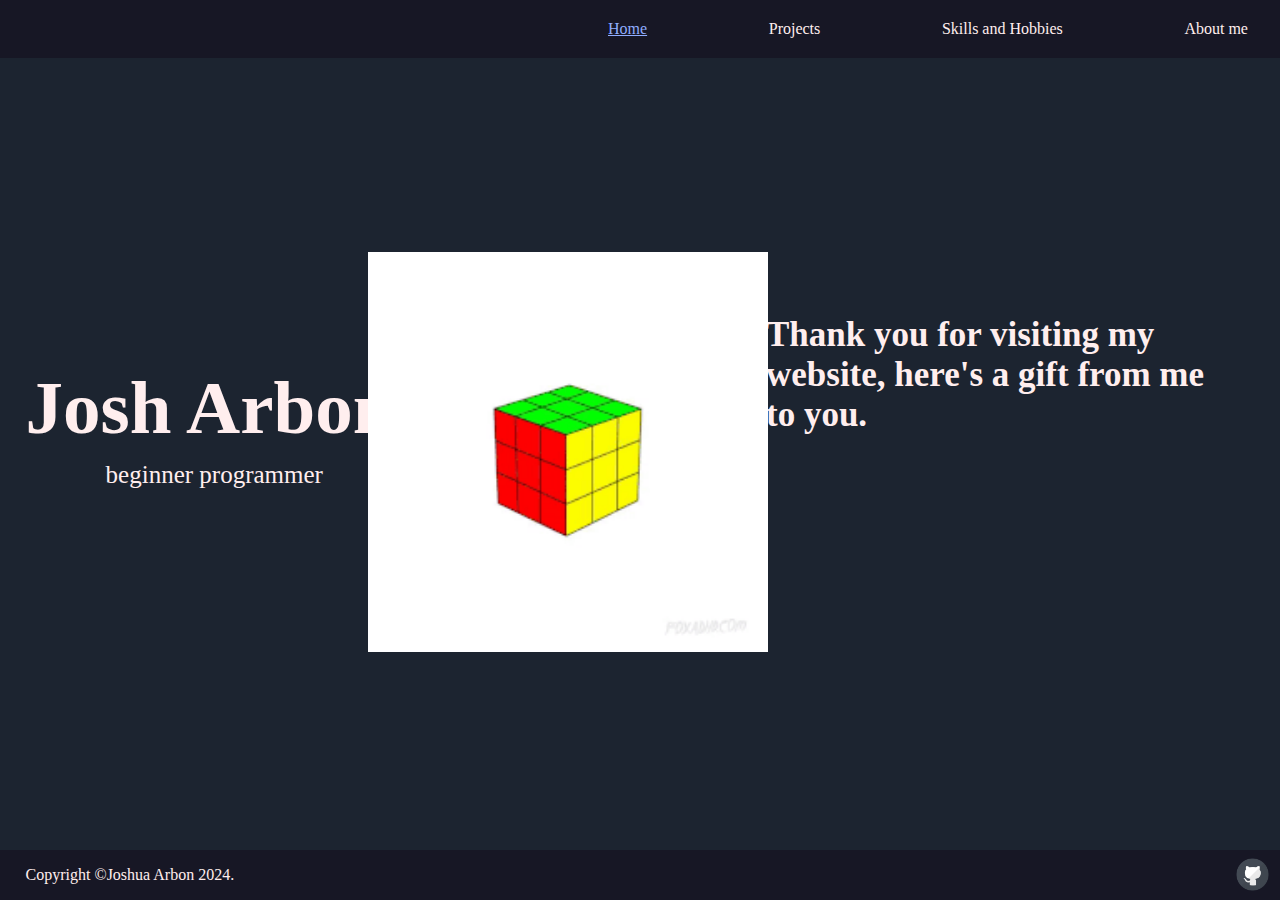
<file: index.html>
<head>
    <link rel="stylesheet" href="styles/main.css">
    <link rel="stylesheet" href="styles/index.css">
    <script src="scripts/main.js" defer></script>
    <script src="scripts/slideShow.js" defer></script>
</head>

<body>
    <header>
        <nav>
            <div id="header" class="center-and-stretch">
                <tr>
                    <th><a class="selected" href="index.html">Home</a></th>
                    <th><a href="projects.html">Projects</a></th>
                    <th><a href="skills.html">Skills and Hobbies</a></th>
                    <th><a href="about.html">About me</a></th>
                </tr>
            </div>
        </nav>
    </header>
    <main>
        <div id="me-main">
            <h1 id="josh-arbon">Josh Arbon</h1>
            <p id="beginner-programmer">beginner programmer</p>
        </div>
        <div id="api-section">
            <h2 id="thank-you">Thank you for visiting my website, here's a gift from me to you.</h2>
            <p id="dad-joke"></p>
        </div>
        <img src="images&gifs/rubikscubegif.gif" alt="slide show stuff" id="slide-show">
    </main>
    <div class="center-and-stretch">
        <footer>
            <p>Copyright &#169Joshua Arbon 2024.</p>
            <a target="#" href="https://github.com/AnoyingWaffle66"><img id="git-hub-logo" src="images&gifs/githublogo.png" alt=""></a>
        </footer>
    </div>
</body>
</file>
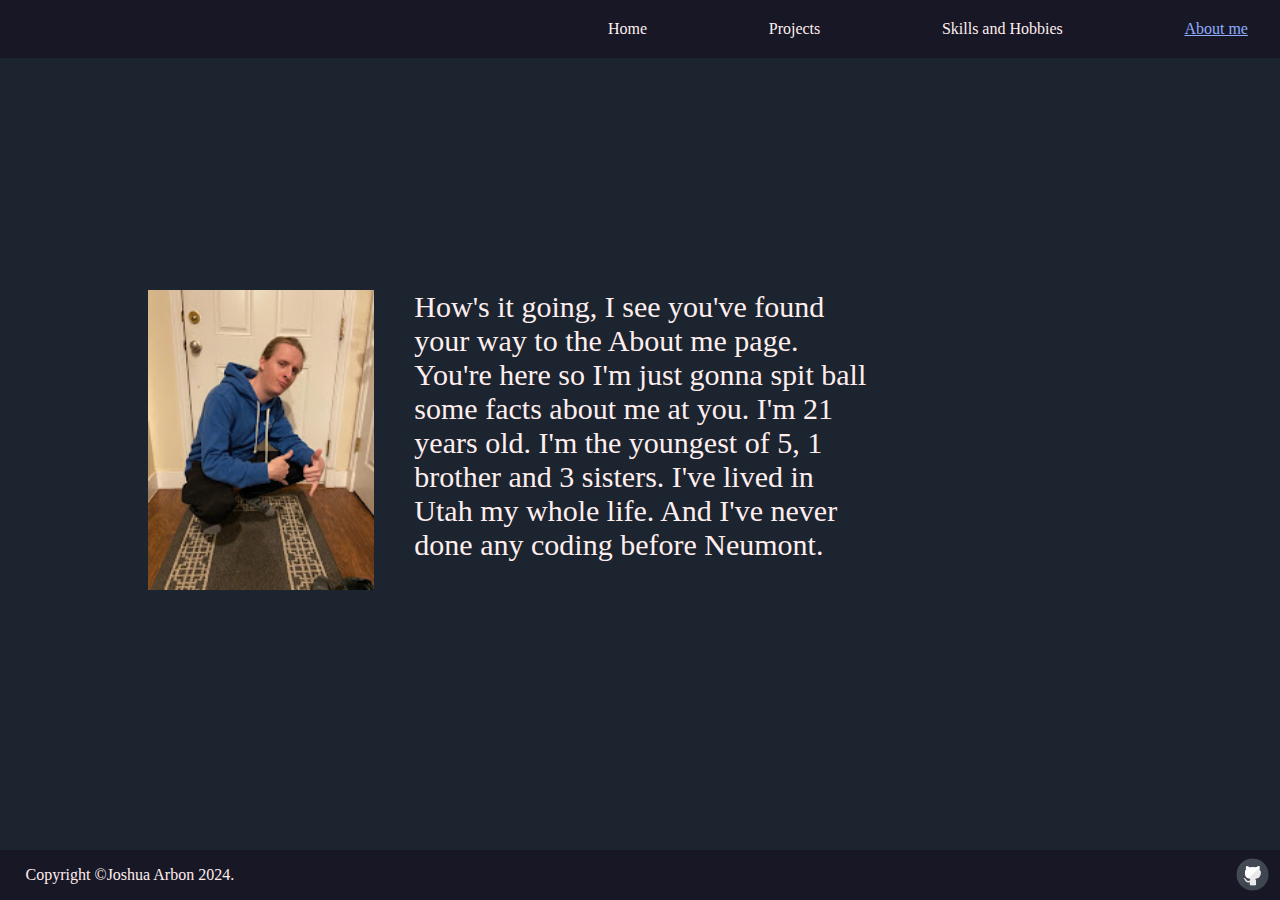
<file: about.html>
<head>
    <link rel="stylesheet" href="styles/main.css">
    <link rel="stylesheet" href="styles/about.css">
</head>

<body>
    <header>
        <nav>
            <div id="header" class="center-and-stretch">
                <tr>
                    <th><a href="index.html">Home</a></th>
                    <th><a href="projects.html">Projects</a></th>
                    <th><a href="skills.html">Skills and Hobbies</a></th>
                    <th><a class="selected" href="about.html">About me</a></th>
                </tr>
            </div>
        </nav>
    </header>
    <main>
        <div class="stupid-box-thing-that-took-forever-to-figure-out">
            <img id="me" src="images&gifs/me.jpg" alt="">
            <p id="text-about-me">How's it going, I see you've found your 
                way to the About me page. You're here so I'm just gonna 
                spit ball some facts about me at you. I'm 21 years old. I'm 
                the youngest of 5, 1 brother and 3 sisters. I've lived in Utah 
                my whole life. And I've never done any coding before Neumont.</p>
            </div>
    </main>
    <div class="center-and-stretch">
        <footer>
            <p>Copyright &#169Joshua Arbon 2024.</p>
            <a target="#" href="https://github.com/AnoyingWaffle66"><img id="git-hub-logo" src="images&gifs/githublogo.png" alt=""></a>
        </footer>
    </div>
</body>
</file>
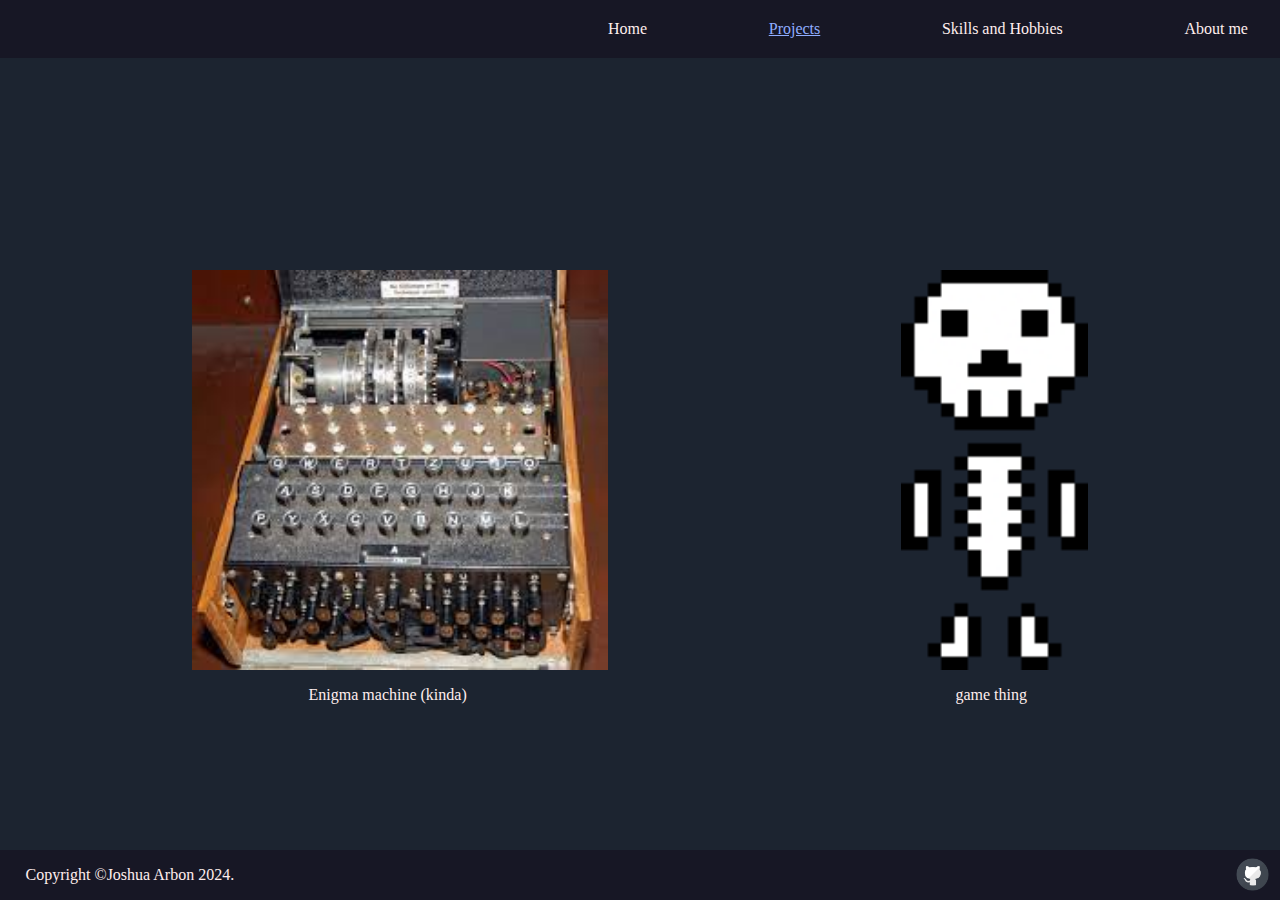
<file: projects.html>
<head>
    <link rel="stylesheet" href="styles/main.css">
    <link rel="stylesheet" href="styles/projects.css">
</head>

<body>
    <header>
        <nav>
            <div id="header" class="center-and-stretch">
                <tr>
                    <th><a href="index.html">Home</a></th>
                    <th><a class="selected" href="projects.html">Projects</a></th>
                    <th><a href="skills.html">Skills and Hobbies</a></th>
                    <th><a href="about.html">About me</a></th>
                </tr>
            </div>
        </nav>
    </header>
    <main>
        <a href="https://github.com/AnoyingWaffle66/NewLab5Encryption" target="#">
            <div class="enigma-container">
                <img src="images&gifs/enigma.jpg" alt="enigma machine">
                <p>Enigma machine (kinda)</p>
            </div>
        </a>
        <a href="https://github.com/AnoyingWaffle66/SchlattDungeon" target="#">
            <div class="game-container">
                <img src="images&gifs/skeleton.png" alt="skeleton asset from my game">
                <p>game thing</p>
            </div>
        </a>
    </main>
    <div class="center-and-stretch">
        <footer>
            <p>Copyright &#169Joshua Arbon 2024.</p>
            <a target="#" href="https://github.com/AnoyingWaffle66"><img id="git-hub-logo" src="images&gifs/githublogo.png" alt=""></a>
        </footer>
    </div>
</body>
</file>
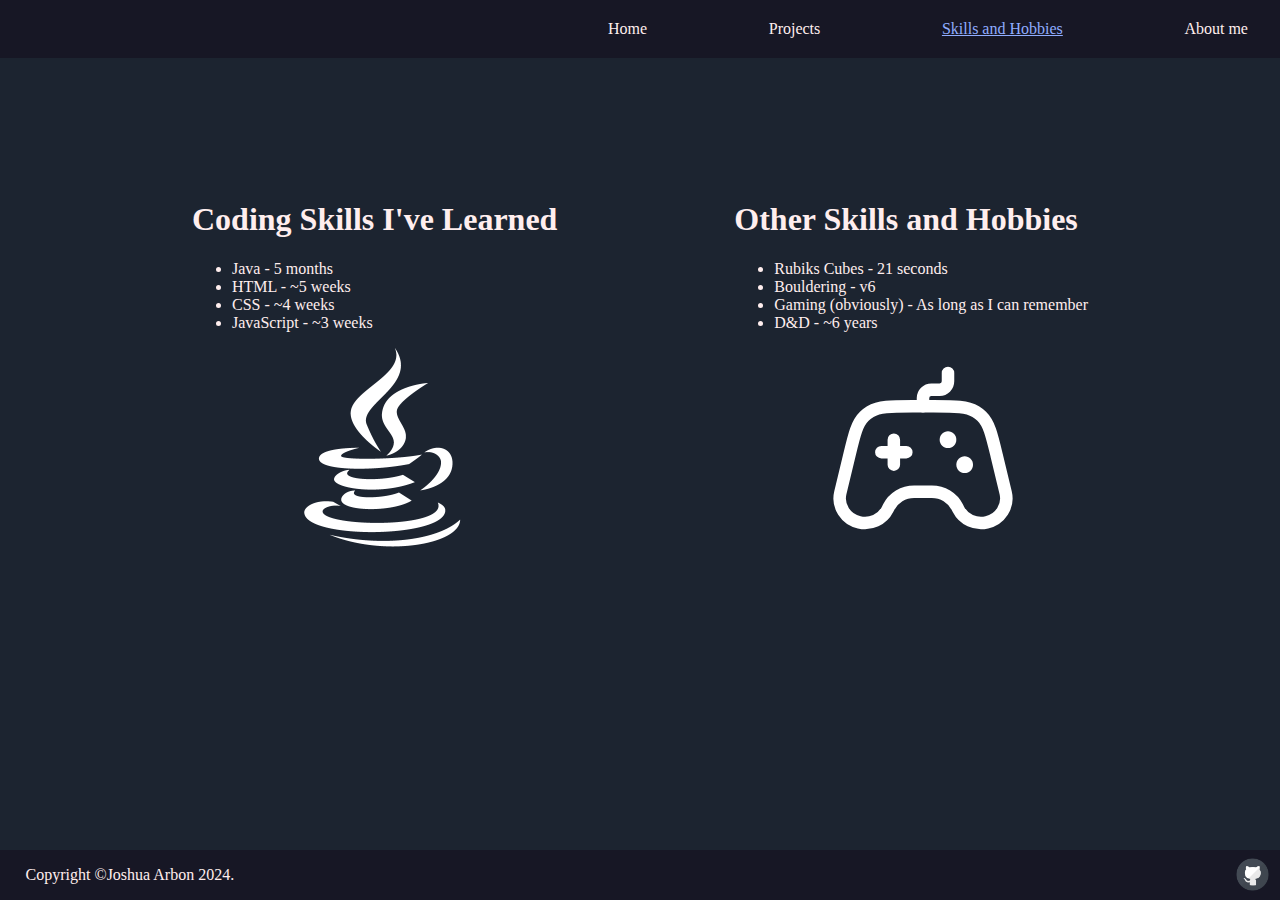
<file: skills.html>
<head>
    <link rel="stylesheet" href="styles/main.css">
    <link rel="stylesheet" href="styles/skills.css">
</head>

<body>
    <header>
        <nav>
            <div id="header" class="center-and-stretch">
                <tr>
                    <th><a href="index.html">Home</a></th>
                    <th><a href="projects.html">Projects</a></th>
                    <th><a class="selected" href="skills.html">Skills and Hobbies</a></th>
                    <th><a href="about.html">About me</a></th>
                </tr>
            </div>
        </nav>
    </header>
    <main>
        <div id="coding-skills">
            <h1>Coding Skills I've Learned</h1>
            <ul>
                <li>Java - 5 months</li>
                <li>HTML - ~5 weeks</li>
                <li>CSS - ~4 weeks</li>
                <li>JavaScript - ~3 weeks</li>
            </ul>
            <img id="java-logo" src="images&gifs/javalogo.png" alt="">
        </div>
        <div id="other-skills">
            <h1>Other Skills and Hobbies</h1>
            <ul>
                <li>Rubiks Cubes - 21 seconds</li>
                <li>Bouldering - v6</li>
                <li>Gaming (obviously) - As long as I can remember</li>
                <li>D&D - ~6 years</li>
            </ul>
            <img id="gaming-controller" src="images&gifs/gaming.svg" alt="">
        </div>
    </main>
    <div class="center-and-stretch">
        <footer>
            <p>Copyright &#169Joshua Arbon 2024.</p>
            <a target="#" href="https://github.com/AnoyingWaffle66"><img id="git-hub-logo" src="images&gifs/githublogo.png" alt=""></a>
        </footer>
    </div>
</body>
</file>
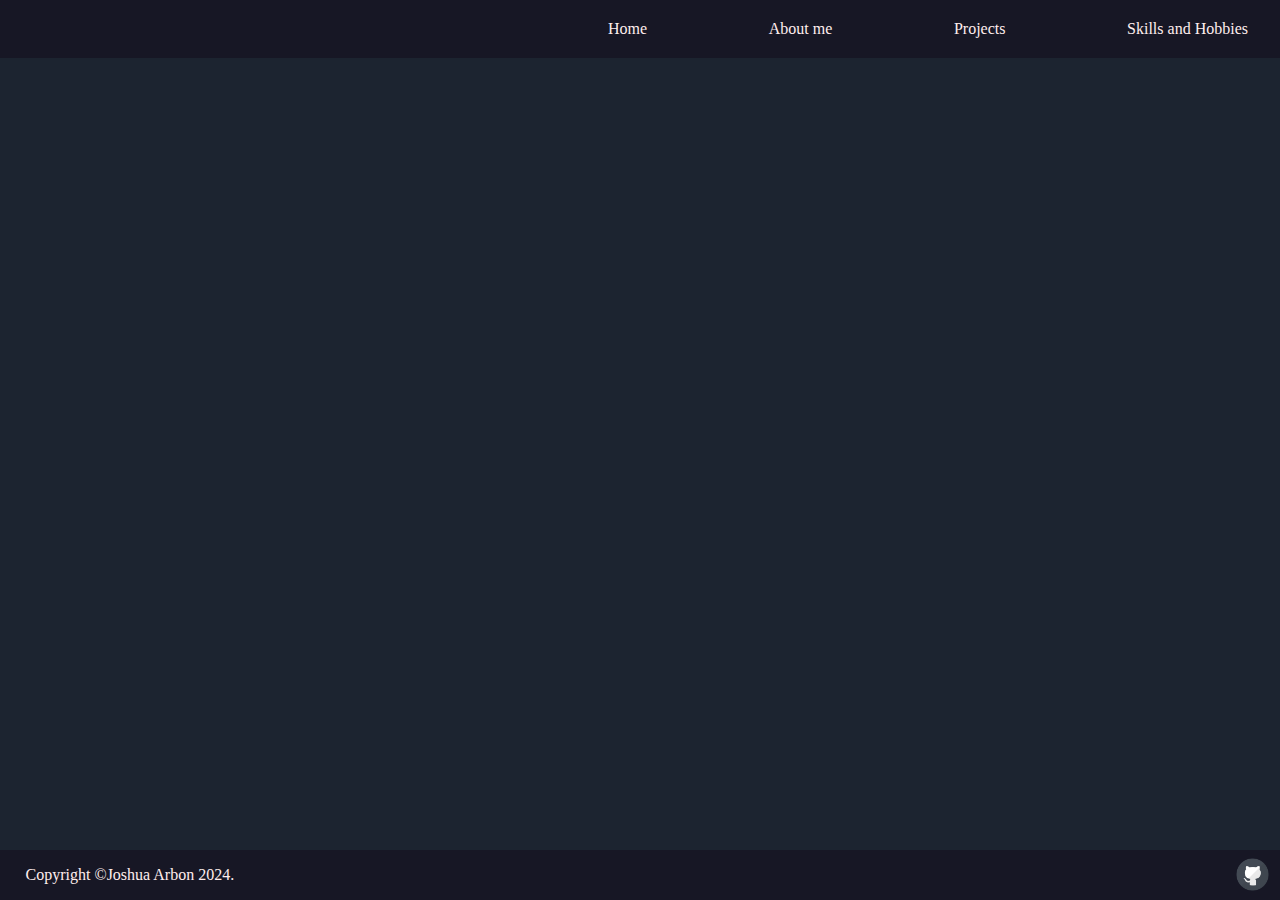
<file: template.html>
<head>
    <link rel="stylesheet" href="styles/main.css">
</head>

<body>
    <header>
        <nav>
            <div id="header" class="center-and-stretch">
                <tr>
                    <th><a href="index.html">Home</a></th>
                    <th><a href="about.html">About me</a></th>
                    <th><a href="projects.html">Projects</a></th>
                    <th><a href="skills.html">Skills and Hobbies</a></th>
                </tr>
            </div>
        </nav>
    </header>
    <main>
    </main>
    <div class="center-and-stretch">
        <footer>
            <p>Copyright &#169Joshua Arbon 2024.</p>
            <a target="#" href="https://github.com/AnoyingWaffle66"><img id="git-hub-logo" src="images&gifs/githublogo.png" alt=""></a>
        </footer>
    </div>
</body>
</file>
<file: styles/main.css>
:root {
    --dark-blue: rgb(23, 23, 37);
    --light-blue: rgb(28, 36, 48);
}

* {
    color: rgb(255, 238, 238);
    text-decoration: none;
    font-family: Tahoma;
}

.selected{
    color: rgb(144, 173, 255);
    text-decoration: underline;
}

body {
    margin: 0;
    background-color: var(--light-blue);
}

#header {
    width: 50%;
    transform: translate(85%);
    margin-top: 20px;
}

html, nav {
    background-color: var(--dark-blue);
}

nav {
    padding-bottom: 20px;
    margin-bottom: 0%;
}

main {
    padding: 2%;
}

footer {
    position: absolute;
    left: 0;
    right: 0;
    bottom: 0;
    width: 96%;
    height: 40px;
    padding-left: 2%;
    padding-right: 2%;
    padding-bottom: 10px;
    background-color: var(--dark-blue);
}

#git-hub-logo{
    position: absolute;
    width: 35px;
    height: 35px;
    right: 10px;
    bottom: 8px;
}

.center-and-stretch {
    margin-left: 5%;
    margin-right: 5%;
    display: flex;
    justify-content: space-between;
}
</file>
<file: styles/index.css>
#api-section{
    position: absolute;
    top: 35%;
    right: 5%;
}

#thank-you{
    margin-top: 0;
    font-size: 35;
    width: 450;
}

#dad-joke{
    font-size: 20;
    width: 355;
}

#me-main{
    position: absolute;
    top: 35%;
    font-size: 25;
}

#beginner-programmer{
    margin-top: 0;
    margin-left: 80;
}

#josh-arbon{
    font-size: 75;
    margin-bottom: 10;
}

#slide-show{
    width:400;
    height: 400;
    position: absolute;
    right:40%;
    top: 28%;
}
</file>
<file: styles/about.css>
.stupid-box-thing-that-took-forever-to-figure-out{
    position: absolute;
    top: 30%;
    left: 10%;
    display: flex;
}

.stupid-box-thing-that-took-forever-to-figure-out img,
.stupid-box-thing-that-took-forever-to-figure-out p {
    margin: 20;
}

.container p {
    margin-top: 2%;
}

#me{
    height: 300px;
}

#text-about-me{
    font-size: 30;
    width: 40%;
}
</file>
<file: styles/projects.css>
.enigma-container{
    position: absolute;
    top: 30%;
    left: 15%;
}

.enigma-container img {
    height: 400px;
}

.enigma-container p {
    position: relative;
    left: 28%;
}

.game-container{
    position: absolute;
    top: 30%;
    right: 15%;
}

.game-container img {
    height: 400px;
}

.game-container p {
    position: relative;
    left: 29%;
}
</file>
<file: styles/skills.css>
#java-logo{
    width: 200;
    position: relative;
    left: 25%;
}

#gaming-controller{
    width: 200;
    position: relative;
    left: 25%;
}

#coding-skills{
    position: absolute;
    left: 15%;
    top: 20%;
}

#other-skills{
    position: absolute;
    right: 15%;
    top: 20%;
}
</file>
